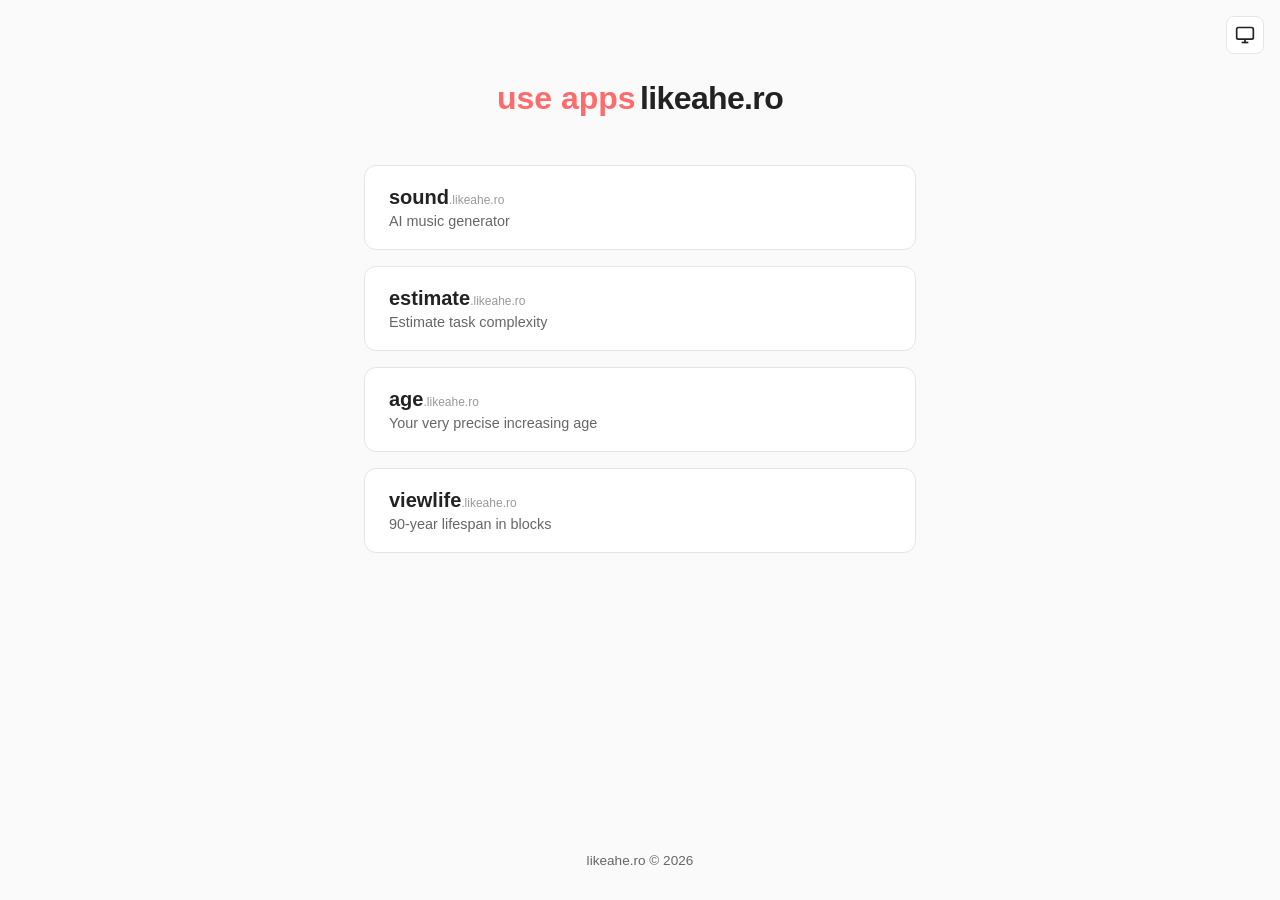
<file: index.html>
<!DOCTYPE html>
<html lang="en">
<head>
  <meta charset="UTF-8">
  <meta name="viewport" content="width=device-width, initial-scale=1.0">
  <title>likeahe.ro — use apps like a hero</title>
  <meta name="description" content="Minimal utilities. Use apps like a hero.">
  <link rel="icon" href="data:image/svg+xml,<svg xmlns='http://www.w3.org/2000/svg' viewBox='0 0 100 100'><text y='.9em' font-size='90'>⚡</text></svg>">

  <meta property="og:title" content="likeahe.ro">
  <meta property="og:description" content="Use apps like a hero">
  <meta property="og:type" content="website">
  <meta property="og:url" content="https://likeahe.ro">

  <link rel="canonical" href="https://likeahe.ro">
  <link rel="icon" href="data:image/svg+xml,<svg xmlns='http://www.w3.org/2000/svg' viewBox='0 0 100 100'><text y='.9em' font-size='90'>⚡</text></svg>">
  <link rel="stylesheet" href="style.css">
</head>
<body>
  <button class="theme-toggle" id="themeToggle" aria-label="Toggle theme">
    <svg class="icon-system" viewBox="0 0 24 24" width="20" height="20" fill="none" stroke="currentColor" stroke-width="2">
      <rect x="2" y="3" width="20" height="14" rx="2" ry="2"></rect>
      <line x1="8" y1="21" x2="16" y2="21"></line>
      <line x1="12" y1="17" x2="12" y2="21"></line>
    </svg>
    <svg class="icon-light" viewBox="0 0 24 24" width="20" height="20" fill="none" stroke="currentColor" stroke-width="2">
      <circle cx="12" cy="12" r="5"></circle>
      <line x1="12" y1="1" x2="12" y2="3"></line>
      <line x1="12" y1="21" x2="12" y2="23"></line>
      <line x1="4.22" y1="4.22" x2="5.64" y2="5.64"></line>
      <line x1="18.36" y1="18.36" x2="19.78" y2="19.78"></line>
      <line x1="1" y1="12" x2="3" y2="12"></line>
      <line x1="21" y1="12" x2="23" y2="12"></line>
      <line x1="4.22" y1="19.78" x2="5.64" y2="18.36"></line>
      <line x1="18.36" y1="5.64" x2="19.78" y2="4.22"></line>
    </svg>
    <svg class="icon-dark" viewBox="0 0 24 24" width="20" height="20" fill="none" stroke="currentColor" stroke-width="2">
      <path d="M21 12.79A9 9 0 1 1 11.21 3 7 7 0 0 0 21 12.79z"></path>
    </svg>
  </button>

  <main>
      <header class="hero">
        <p><span class="prefix">use apps</span> <span class="domain">likeahe.ro</span></p>
      </header>

    <section class="apps">
      <a href="https://sound.likeahe.ro" class="app-card">
        <h2>sound<span class="sub">.likeahe.ro</span></h2>
        <p>AI music generator</p>
      </a>
      <a href="https://estimate.likeahe.ro" class="app-card">
        <h2>estimate<span class="sub">.likeahe.ro</span></h2>
        <p>Estimate task complexity</p>
      </a>
      <a href="https://age.likeahe.ro" class="app-card">
        <h2>age<span class="sub">.likeahe.ro</span></h2>
        <p>Your very precise increasing age</p>
      </a>
      <a href="https://viewlife.likeahe.ro" class="app-card">
        <h2>viewlife<span class="sub">.likeahe.ro</span></h2>
        <p>90-year lifespan in blocks</p>
      </a>
    </section>
  </main>

  <footer>
    <p>likeahe.ro &copy; 2026</p>
  </footer>

  <script src="script.js"></script>
</body>
</html>
</file>
<file: style.css>
*, *::before, *::after {
  box-sizing: border-box;
  margin: 0;
  padding: 0;
}

:root {
  --bg: #fafafa;
  --text: #222;
  --card-bg: #fff;
  --border: #e5e5e5;
  --card-hover: #f5f5f5;
}

[data-theme="light"] {
  --bg: #fafafa;
  --text: #222;
  --card-bg: #fff;
  --border: #e5e5e5;
  --card-hover: #f5f5f5;
}

[data-theme="dark"] {
  --bg: #111;
  --text: #eee;
  --card-bg: #1a1a1a;
  --border: #333;
  --card-hover: #252525;
}

body {
  font-family: -apple-system, BlinkMacSystemFont, "Segoe UI", Roboto, sans-serif;
  background: var(--bg);
  color: var(--text);
  min-height: 100vh;
  display: flex;
  flex-direction: column;
  transition: background 0.2s, color 0.2s;
}

.theme-toggle {
  position: fixed;
  top: 1rem;
  right: 1rem;
  background: var(--card-bg);
  border: 1px solid var(--border);
  border-radius: 8px;
  padding: 0.5rem;
  cursor: pointer;
  transition: background 0.2s, border-color 0.2s;
  display: flex;
  align-items: center;
  justify-content: center;
}

.theme-toggle:hover {
  background: var(--card-hover);
}

.theme-toggle svg {
  display: none;
  color: var(--text);
}

[data-theme="dark"] .theme-toggle svg {
  color: #fff;
}

.theme-toggle .icon-system { display: block; }

[data-theme-mode="light"] .theme-toggle .icon-light { display: block; }
[data-theme-mode="light"] .theme-toggle .icon-system { display: none; }

[data-theme-mode="dark"] .theme-toggle .icon-dark { display: block; }
[data-theme-mode="dark"] .theme-toggle .icon-system { display: none; }

main {
  flex: 1;
  max-width: 600px;
  margin: 0 auto;
  padding: 5rem 1.5rem 2rem;
  width: 100%;
}

.hero {
  text-align: center;
  margin-bottom: 3rem;
}

.hero .prefix {
  color: #ff6b6b;
  font-size: 2rem;
  font-weight: 600;
}

.hero .domain {
  font-size: 2rem;
  font-weight: 700;
  letter-spacing: -0.02em;
}

[data-theme="dark"] .hero .prefix {
  color: #ff8a8a;
}

.hero h1 {
  font-size: 2.5rem;
  font-weight: 700;
  letter-spacing: -0.02em;
  margin-bottom: 0.5rem;
}

.tagline {
  font-size: 1.125rem;
  color: #666;
}

[data-theme="dark"] .tagline {
  color: #999;
}

.apps {
  display: grid;
  gap: 1rem;
}

.app-card {
  display: block;
  background: var(--card-bg);
  border: 1px solid var(--border);
  border-radius: 12px;
  padding: 1.25rem 1.5rem;
  text-decoration: none;
  color: var(--text);
  transition: background 0.2s, border-color 0.2s, transform 0.15s;
}

.app-card:hover {
  background: var(--card-hover);
  transform: translateY(-2px);
}

.app-card h2 {
  font-size: 1.25rem;
  font-weight: 600;
  margin-bottom: 0.25rem;
}

.app-card h2 .sub {
  font-size: 0.75rem;
  font-weight: 400;
  color: #999;
}

[data-theme="dark"] .app-card h2 .sub {
  color: #bbb;
}

.app-card p {
  font-size: 0.9rem;
  color: #666;
}

[data-theme="dark"] .app-card p {
  color: #999;
}

footer {
  text-align: center;
  padding: 2rem 1.5rem;
  color: #666;
  font-size: 0.85rem;
}

[data-theme="dark"] footer {
  color: #777;
}
</file>
